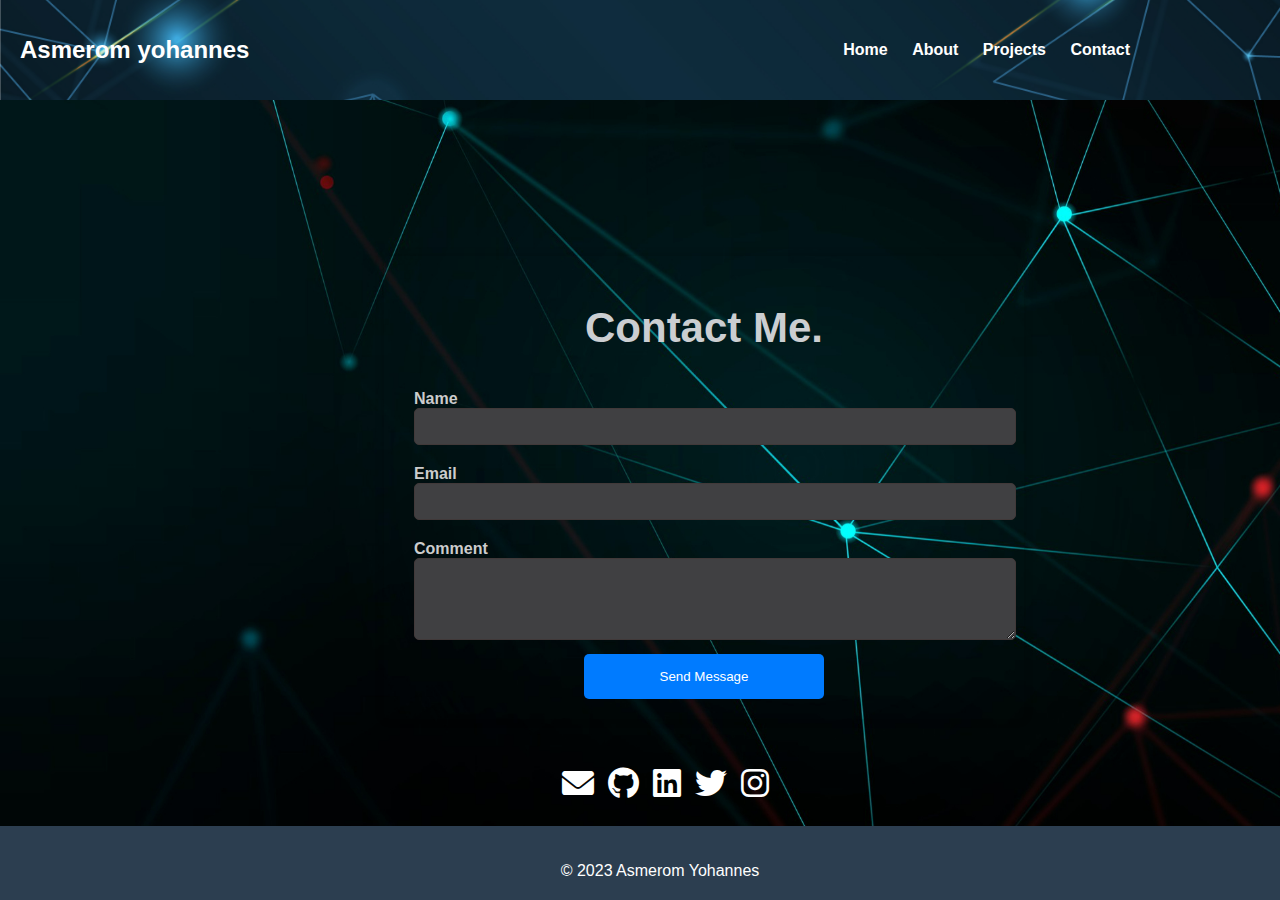
<file: contact.html>
<!DOCTYPE html>
<html lang="en">
<head>
    <meta charset="UTF-8">
    <meta name="viewport" content="width=device-width, initial-scale=1.0">
    <title>Portfolio - Asmerom</title>
    <link rel="stylesheet" href="styles.css"> <!-- Link to your CSS file -->
      <!-- add font awesom icon -->
      <link rel="stylesheet" href="https://cdnjs.cloudflare.com/ajax/libs/font-awesome/6.0.0-beta3/css/all.min.css">

</head>
<body>
    <header>
        <nav>
            <div class="headerstyle">
                <h1>Asmerom yohannes</h1>
          
                <ul>
                    <li><a href="index.html">Home</a></li>
                    <li><a href="about.html">About</a></li>
                    <li><a href="projects.html">Projects</a></li>
                    <li><a href="contact.html">Contact</a></li>
                </ul>
            </div>
        </nav>
    </header>


    <div class="contact-container">
        <h1>Contact Me.</h1>
        <form class="contact-form" action="#" method="post">
            <div class="input-group">
                <label for="name">Name</label>
                <input type="text" id="name" name="name" required>
            </div>
            <div class="input-group">
                <label for="email">Email</label>
                <input type="email" id="email" name="email" required>
            </div>
            <div class="input-group">
                <label for="comment">Comment</label>
                <textarea id="comment" name="comment" rows="4" required></textarea>
            </div>
            <button class="btn-submit" type="submit">Send Message</button>
            <div id="success-message" style="display: none; color: green;"></div>
        </form>
    </div>
    <div class="connect-socials">
     
        <!-- <h1>Connect with Me</h1> -->
        <ul>
            <li><a href="mailto:asmiejohn5@gmail.com"><i class="fas fa-envelope icon"></i></a></li>
            <li><a href="https://github.com/asmerom-2022"><i class="fab fa-github icon"></i></a></li>
            <li><a href="https://www.linkedin.com/in/asi-john-571202233"><i class="fab fa-linkedin icon"></i></a></li>
            <li><a href="https://twitter.com/SolianaHaile2?t=4joNOvc6qdAQUmg63t5zgg&s=09"><i class="fab fa-twitter icon"></i></a></li>
            <li><a href="https://instagram.com/asi_joni?igshid=OGQ5ZDc2ODk2ZA=="><i class="fab fa-instagram icon"></i></a></li>
            <!-- Add more social media links as needed -->
        </ul>
    </div>

    <footer>
        <div class="footer">
            <p>&copy; 2023 Asmerom Yohannes</p>
        </div>
    </footer>
    <script>
        function handleSubmit(event) {
            event.preventDefault();
            const name = document.getElementById('name').value;
            const email = document.getElementById('email').value;
            const comment = document.getElementById('comment').value;

            // Validation: Check if any of the fields is empty
            if (!name || !email || !comment) {
                alert('Please fill in all the required fields.');
                return false;
            }

            // You can replace this part with your server-side submission logic
            // Simulating a successful submission
            // Replace with your actual submission logic
            alert('Submit successful!');

            // Clear the form fields after successful submission
            document.getElementById('name').value = '';
            document.getElementById('email').value = '';
            document.getElementById('comment').value = '';

            return false;
        }

        function displaySuccessMessage(message) {
            const successMessage = document.getElementById('success-message');
            successMessage.textContent = message;
            successMessage.style.display = 'block';
        }
    </script>

</body>
</html>
</file>
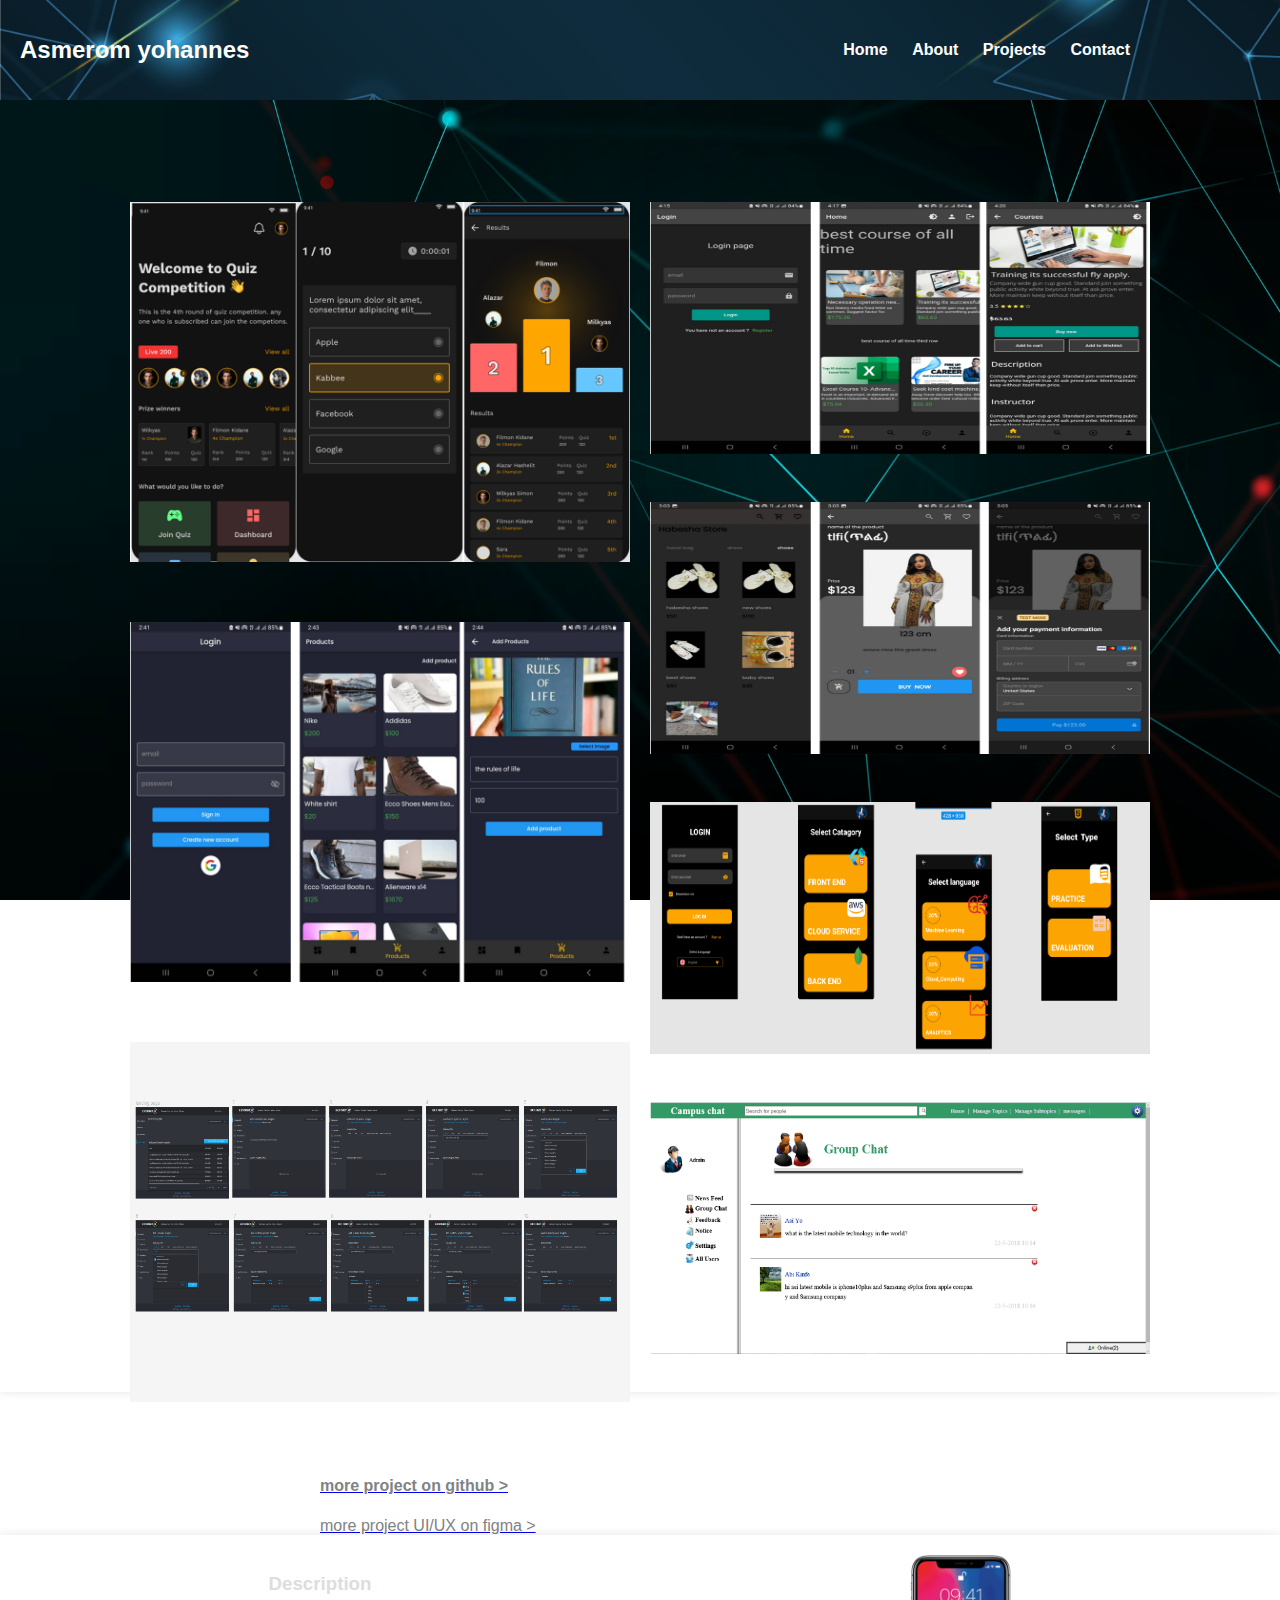
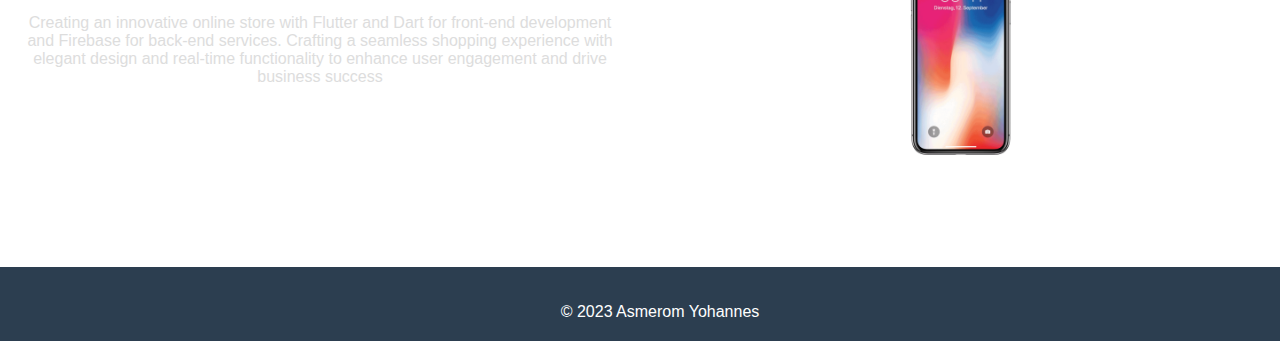
<file: projects.html>
<!DOCTYPE html>
<html lang="en">
<head>
    <meta charset="UTF-8">
    <meta name="viewport" content="width=device-width, initial-scale=1.0">
    <title>Portfolio - Asmerom</title>
    <link rel="stylesheet" href="styles.css"> <!-- Link to your CSS file -->
  <!-- add font awesom icon -->
  <link rel="stylesheet" href="https://cdnjs.cloudflare.com/ajax/libs/font-awesome/6.0.0-beta3/css/all.min.css">

</head>
<body>
    <header>
        <nav>
            <div class="headerstyle">
                <h1>Asmerom yohannes</h1>
                <ul>
                    <li><a href="index.html">Home</a></li>
                    <li><a href="about.html">About</a></li>
                    <li><a href="projects.html">Projects</a></li>
                    <li><a href="contact.html">Contact</a></li>
                </ul>
            </div>
        </nav>
    </header>

    <section class="image-section">

        <div class="img-sec-div-left">
            <a href="https://github.com/Asmerom-yohannes/kabbee_quizapp">

                <div class="image-container">
                    <img class="image" src="assets/quiz-new.png" alt="Image 1">
                    <div class="image-details">
                        <h2>Quiz App</h2>
                        <p>
                            This brief description provides an overview of the quiz app,
                             emphasizing its user-friendly interface, key features, and 
                             the advantages of using Flutter and Firebase. It also invites users to engage with the app,
                             making it an attractive choice for learning and entertainment.
                        </p>
                    </div>
                </div>
            </a>
         <a href="https://github.com/asmerom-2022/admin_panel">

             <div class="image-container">
                 <img class="image" src="assets/admin-panel.png" alt="Image 2">
                 <div class="image-details">
                     <h2>E commerece</h2>
                     <p>
                         Creating an innovative online store with Flutter and Dart for front-end 
                         development and Firebase for back-end services. Crafting a seamless 
                         shopping experience with elegant design and real-time 
                         functionality to enhance user engagement and drive business success
                     </p>
                 </div>
             </div>
         </a>
         <a href="https://www.figma.com/file/kdqO1lE6SOF06gGyETJH34/Project-Figma-asmiejohn%40gmail.com-(Copy)?type=design&node-id=0-1&mode=design&t=Qqr7SgPsI5ld2zC7-0">

             <div class="image-container">
                 <img class="image" src="assets/ui-ux.png" alt="Image 2">
                 <div class="image-details">
                     <h2>UI design</h2>
                     <p>I am a passionate and experienced UI/UX designer with a strong focus on creating intuitive and visually
                          appealing digital experiences. With a keen eye for detail and a deep understanding of user-centered design principles,
                          I am dedicated to ensuring that your project not only meets but exceeds user expectations.</p>
                 </div>
             </div>
         </a>
        </div>
    <div class="img-sec-div-right">

        <div class="image-container">
            <img class="image" src="assets/learn-streaming.png" alt="Image 3">
            <a href="https://github.com/asmerom-2022/live_stream">
                <div class="image-details">
                    <h2>Learn Streaming</h2>
                    <p>
                        This learning streaming app represents my commitment to innovative technology and user-centered design,
                         providing an engaging and educational platform for users of all levels.
                         Whether you're a student, educator, or content creator.
                          i am using flutter and Dart for front - end 
                        and am using for back-end django and AWS using python.
                    </p>
                </div>
            </a>
        </div>

        <div class="image-container">
        <a href=""></a>    <img class="image" src="assets/habesha-store.png" alt="Image 4">
        <a href="https://github.com/asmerom-2022/dress-shop">
            <div class="image-details">
                <h2>Habesha Store</h2>
                <p>
                    i am using flutter and Dart an online store for traditional(habesha) dress
                   and implement payment paypal and stripe. and used server and back-end Firebase
                </p>
            </div>
        </a>
        </div>
        <div class="image-container">
            <img class="image" src="assets/quiz-app.png" alt="Image 5">
            <a href="https://github.com/asmerom-2022/Kabbee-Eclipse-main">
                <div class="image-details">
                    <h2>Quiz-App</h2>
                    <p>
                        This brief description provides an overview of the quiz app,
                         emphasizing its user-friendly interface, key features, and 
                         the advantages of using Flutter and Firebase. It also invites 
                         users to engage with the app, making it an attractive choice for learning and entertainment.
                    </p>
                </div>
            </a>
        </div>
        <div class="image-container">
            <img class="image" src="assets/camp-chat.png" alt="Image 5">
            <a href="https://github.com/asmerom-2022/campus-chat">
                <div class="image-details">
                    <h2>campus chat</h2>
                    <p>
                        My project the best because to use no need internet just  connect to internal server.
                        I used languages html, css,javascript, php,
                        mysql,SQL,jquery, bootstrap,
                </p>
                </div>
            </a>
        </div>
        

    </div>   
    
    
</section>
<div class="more-link">
    <a href="https://github.com/asmerom-2022">
        <h4>more project on github  > </h5>
    </a>
    <a href="https://www.figma.com/files/recents-and-sharing/recently-viewed?fuid=1094253127591294327">
        <p>more project UI/UX on figma ></p>
    </a>
</div>

    <section id="portfolio" class="section">

            <!-- <div class="project-info">           
            <img src="assets/quiz-new.png" alt="Project 1 Image">
            <div>
                <h2>Quiz app</h2>
                <p class="hidden-paragraph">
                    This brief description provides an overview of the quiz app, 
                    emphasizing its user-friendly interface, key features, and the 
                    advantages of using Flutter and Firebase. It also invites users to engage with the app, 
                    <span class="hidden-text">making it an attractive choice for learning and entertainment..</span>
                    <span class="ellipsis">...</span>
                    <a class="see-more-btn">See More</a>
                </p>
            </div>
            </div> -->
            <div class="animation-container">
                <div class="left-content">
                    <h3>Description</h3>
                    <p>
                        Creating an innovative online store with Flutter and Dart for front-end 
                        development and Firebase for back-end services. Crafting a seamless 
                        shopping experience with elegant design and real-time 
                        functionality to enhance user engagement and drive business success
                    </p>
                </div>
                <div class="right-content">
                    <!-- <h3>Right Content</h3> -->
                    <img src="assets/mobiles.png" alt="Image from the right side"  height="200">
                </div>
            </div>
         
            <div class="connect-social">        
                <!-- <h1>Connect with Me</h1> -->
                <ul>
                    <li><a href="mailto:asmiejohn5@gmail.com"><i class="fas fa-envelope icon"></i></a></li>
                    <li><a href="https://github.com/asmerom-2022"><i class="fab fa-github icon"></i></a></li>
                    <li><a href="https://www.linkedin.com/in/asi-john-571202233"><i class="fab fa-linkedin icon"></i></a></li>
                    <li><a href="https://twitter.com/SolianaHaile2?t=4joNOvc6qdAQUmg63t5zgg&s=09"><i class="fab fa-twitter icon"></i></a></li>
                    <li><a href="https://instagram.com/asi_joni?igshid=OGQ5ZDc2ODk2ZA=="><i class="fab fa-instagram icon"></i></a></li>
                    <!-- Add more social media links as needed -->
                </ul>
            </div>
    </section>

    <footer>
        <div class="container">
            <p>&copy; 2023 Asmerom Yohannes  </p>
            
        </div>
    </footer>
    <script src="script.js"></script>
</body>
</html>
</file>
<file: styles.css>
/* Updated background and color scheme */
body {
    margin: 0;
    padding: 0;
    /* background-color: #293123; */
    background-image: url('assets/bg-4.jpg'); /* Replace 'your-background-image.jpg' with the actual path to your image */
    background-size: cover; /* Cover the entire viewport with the background image */
    background-repeat: no-repeat; /* Prevent the background image from repeating */
    background-attachment: fixed; /* Fix the background image in place */
    font-family: Arial, sans-serif;
    display: flex;
    flex-direction: column;
    min-height: 100vh;
}

/* Enhance the header with a background image */
header {
     background-image: url('assets/bg-6.jpg'); 
    background-size: cover;
    background-position: center;
    color: #fff;
    padding: 20px 0;
    text-align: center;
    justify-content: space-between;
    position: fixed;
    width: 100%;
    top: 0;
    z-index: 100;
}

/* Style the header text */
header h1 {
    padding-left: 20px;
    font-size: 24px;
}

.headerstyle {
    display: flex;
    justify-content: space-between;
    align-items: center;
}

nav {
    text-align: center;
}

.headerstyle ul {
    align-items: center;
    list-style: none;
    padding-right: 140px;
}

 li {
    display: inline-block;
    margin: 0 10px;
}
nav ul li a {
    color: #fff;
    text-decoration: none;
    font-weight: bold;
    transition: color 0.3s ease;
}

nav ul li a:hover {
    color: #3498db; /* Change to your desired hover color */
}
/* Updated section styling */
section {
    /* background-color: #fff; */

    text-align: center;
    box-shadow: 0px 0px 10px rgba(0, 0, 0, 0.1);
}

/* New CSS classes for additional elements */
.button {
    display: inline-block;
    padding: 10px 20px;
    background-color: #3498db;
    color: #fff;
    text-decoration: none;
    border-radius: 5px;
    transition: background-color 0.3s ease;
}

.button:hover {
    background-color: #2980b9;
}

/* Updated footer */
footer {
    background-color: #2c3e50;
    color: #fff;
    text-align: center;
    padding: 20px;
    margin-top: auto; /* Push the footer to the bottom of the page */
    width: 100%;
}
                                /***************************** end of general styles *************************  */
                               
                                /* ************************* start styles for index page ************************ */

.profile-info {
    /* padding-top: 10%; */
    background-image: url('assets/bg-6.jpg');
    background-size: cover;
    background-position: center;
    background-repeat: no-repeat;
    text-align: center;
    box-shadow: 0px 4px 8px rgba(0, 0, 0, 0.2);
    height: 1000px; /* Set the desired height */
    padding: 20px; /* Add padding as needed */
}
.profile-info p {
    color: #ddd;
    font-size: 48;
    text-align: center;
    margin: 0 auto;
}
.profile-info .content {
    color: #ddd;
    text-align: center;
    flex: 1; /* Allow the content to take up available space */
}
.profile-info h1 {
    padding-top: 20%;
    padding: auto;
    color: #ddd;
    font-size: 46px; /* Set the desired font size for the h1 element */
    /* You can adjust the font size to your preference */
    margin: 0 auto;
    text-align: center;
    justify-content: space-between; /* Remove default margin to position it precisely */
}
.profile-info img {
    max-width: 100%;
    height: auto;
}
/* styles for SVG */
svg {
    padding-top: 20px;
    width: 78px; /* Change the width to adjust the icon's size */
    height: 78px; /* Change the height to adjust the icon's size */
    cursor: pointer;
    fill: #ff5733; /* Change the fill color as desired */
    margin-top: 20px; /* Adjust the top margin to change the icon's vertical position */
    margin-left: 10px; /* Adjust the left margin to change the icon's horizontal position */
}

#arrow-icon {
    position: absolute;
    top: 70%;
    right: 50%;
    transform: translateY(-50%);
    border-width: 5px;
    border-style: solid;
    border-color: transparent transparent transparent transparent;
  }


/* for second section */
.second-section {
    display: flex;
    flex-direction: column;
    align-items: center;
    text-align: center;
    padding-top: 190px;
    background-image: url(assets/bg-4.jpg);
    background-repeat: no-repeat;
    background-size: cover;
    background-position: center;
    height: auto;
    
}

.second-section h3{
    color: #ddd;
    font-size: 48px;
}

/* Style the container for the three flex items */
.flex-container {
    margin-top: 30px;
    margin-left: 30%;
    margin-right: 30%;
    display: flex;
    flex-wrap: wrap;
    border: 4px solid #ccc;
}

/* Style each flex item */
.flex-item {
    flex: 1;
    border-right: 2px solid #ccc;
    padding: 10px;
    text-align: center;
}

/* Style the last flex item to remove the right border */
.flex-item:last-child {
    border-right: none;
}

/* Style the icon and heading */
.flex-item h2 {
    display: flex;
    align-items: center;
    margin-top: 10px;
    color: #ddd;
}

/* Style the icon */
.flex-item i {
    margin-right: 10px; /* Add space between the icon and text */
    font-size: 24px; /* Adjust the icon size as needed */
}


/* Style the paragraph */
p {
    margin-bottom: 0;
}

.centered-content h2 {
    margin-bottom: 40px;
}

/* Style the quote container */
.quote {
    padding-top: 20px;
    padding-bottom: 50px;
    font-style: italic;
    color: #8f8989;
    /* display: flex; */
    align-items: center;
}

/* Style the quote icon */
.quote i {
    padding-top: 4px;
    margin-right: 5px; /* Add space between the icon and text */
}

/* styles for third scetion */
.third-section {
    display: flex;
    flex-direction: column;
    flex-wrap: wrap;
    align-items: center;
    text-align: center;
    padding-top: 190px;
    background-image: url(assets/bg-4.jpg);
    background-repeat: no-repeat;
    background-size: cover;
    background-position: center;
    height: auto;
    padding: 20%;
    justify-content: space-between;
    
}
.first-div{
    display: flex;
    flex-direction: row;
}

.third-section div h1{
    text-align: start;
    justify-content: left;
    font-size: 125px;
    color: #ddd;
}
.third-section p{
    color: #ddd;
}

.third-section img{
    padding-top: 5px;
    padding-bottom: 7%;
}
.all-work{
    display: flex;
    flex-direction: row;
    padding-left: 10px;
}
.my-work{
    justify-content: start;
    display: flex;
    flex-direction: column;
    padding: auto;
    width: 300px;
}


.work-container{
    background-color: #292830;
    display: flex;
    flex-direction: column;
    /* align-items: center; */
    /* border: 1px solid #ccc; */
    border-radius: 4px;
    /* padding: 20px; */
    width: 100%; /* Set a maximum width for the container */
    margin: 20px; /* Center the container horizontally */
    /* padding: 0px; */
}

/* Define styles for the image container */
.image-container {
    overflow: hidden; /* Hide overflowing content */
    width: 500px; /* Adjust the maximum width of the image container */
    height: 400px;
}

/* Define styles for the image */
.image-container img {
    width: 100%;
        height: 90%;
        margin-bottom: 2px; /* Add space between the image and text */
        transition: transform 0.3s ease; /* Add a smooth transition effect */
    }
    
    /* Define hover effect for the image */
    .image-container:hover img {
        transform: scale(1.1); /* Increase the size on hover (adjust as needed) */
    }
    
    /* Define styles for the text */
    .work-container p {
        font-size: 18px;
        line-height: 1.4;
        margin: 0;
    }
    
    /* styles for gif */
    
    .rotate {
        transform: rotate(360deg); /* Rotate by 90 degrees */
        transition: transform 10s ease; /* Transition over 1 second with ease-in-out timing */
    }

    .professional-section{
        display: flex;
        flex-direction: column;
        align-items: center;
        text-align: center;
        padding-top: 190px;
        background-image: url(assets/bg-4.jpg);
        background-repeat: no-repeat;
        background-size: cover;
        background-position: center;
        height: auto;
        padding-left: 38%;
        padding-right: 20%;
        justify-content: space-between;
    }
    
    /* Additional CSS for customization */
    .toggle-bar {
        background-color: transparent;
        padding: 0px;
        border: 0px;
    }       
    /* Customize the button styles */
    .toggle-button {
        background-color: #3498db; /* Same background color for all buttons */
        /*color: white; */
        padding: 15px 20px;
        font-size: 16px;
        border: none;
        border-radius: 15px;
        cursor: pointer;
        display: flex;
        justify-content: space-between;
        align-items: center;
        width: 100%;
        height:auto;            
    }
    .toggle-button div{
        background-color: transparent;
        display: flex;
        flex-direction: row;
        flex-wrap: wrap;
        text-align: center;
        justify-content: space-between;
    }
    .toggle-button div p{        
        text-align: center;
        justify-content: space-between;
        color: rgb(12, 10, 10);
        font-size: 18px;
    }
    /* Add margin to separate the toggle bars */
    .toggle-bar:not(:first-child) {
        margin-top: 10px;
    }
    
 /* Customize the content background color */
 .content {
     background-color: #60606e;
     padding: 15px;
     border-radius: 15px;
     margin-top: 20px;
     transition: max-height 0.3s ease-in-out, opacity 0.3s ease-in-out;
    }
    /* styles for contact section */
    .contact-section {
        display: flex;
        flex-direction: column;
        align-items: center;
        text-align: center;
        padding-top: 10%;
        background-image: url(assets/bg-4.jpg);
        background-repeat: no-repeat;
        background-size: cover;
        background-position: center;
        height: auto;       
    }
    .contact-section h1{
        color: #ccc;
        font-size: 42px;
    }
    
    .contact-section ul{
        list-style: none;
        padding-top: 20px;
        display: flex;
        justify-content: center;
        flex-wrap: wrap; /* Wrap links to the next line on small screens */
    }
    .contact-section ul li{
        margin: 5px;   
    }
    .contact-section ul li a{
        text-decoration: none;
        padding: 10px;
        color: #fff;
        border-radius: 80%;
        transition: background-color 0.3s ease; 
    }
    .contact-section ul li a:hover{
        color: #3498db;
    }
    .icon {
        font-size: 42px;
    }
    
                                     /* ************** end styles fo index page *************** */
    
    
    
                                   /* ************* start style of about page ************ */

.about{
    background-image: url('assets/bg-4.jpg'); /* Replace 'your-background-image.jpg' with the actual path to your image */
    background-size: cover; /* Cover the entire viewport with the background image */
    background-repeat: no-repeat; /* Prevent the background image from repeating */
    background-attachment: fixed; /* Fix the background image in place */  
    display: flex;
    flex-direction: row;
    margin: 10%;
    height: 100%;

}
.about-section {
    width: 30%;
    padding-top: 10%;
    height: 100vh; /* Set a specific height for the "about" section */
    overflow: hidden; /* Hide vertical overflow */

}
.edu-bg-section{
    display: flex;
    flex-direction: column;
    flex-wrap: wrap;
    padding-left: 10%;
    width: 70%;
    height: 100vh;
    overflow-y: scroll; /* Add vertical scroll */
    scrollbar-width: none; /* Hide the scrollbar for Firefox */
    -ms-overflow-style: none; /* Hide the scrollbar for IE/Edge */
    scroll-behavior: smooth;
}
 /* Hide the scrollbar for Webkit browsers (Chrome, Safari) */
 .edu-bg-section::-webkit-scrollbar {
    width: 0;
}

.about-div{
    display: flex;
    flex-direction: column;
    flex-wrap: wrap;
}

.about-edu{
    padding-top: 25%;
}

.about-exper{
    padding-top: 40%;
}
.about-exper-detail{
    display: flex;
    flex-direction: row;
}
.about-exper-detail-div1{
    width: 30%;
}
.about-exper-detail-div2{
    width: 70%;
}

.about-proj{
    padding-top: 30%;
}
.about-skills{
    padding-top: 30%;
}
.about-div h2{
    color: #ddd;
    text-align: start;
    font-size: 42px;
}
.about-div h5{
    color: #a79999;
    margin-top: 5px;
    text-align: left;
    cursor: pointer;
}
.about-div p{
    color: #a79999;
    text-align: start;
}

.connect-social{
    display: flex;
}
 
.connect-social h1{
    color: #ccc;
    font-size: 42px;
}

.connect-social ul{
    list-style: none;
    padding-top: 20px;
    display: flex;
    flex-direction: row;
    justify-content: center;
    flex-wrap: wrap; /* Wrap links to the next line on small screens */
}
.connect-social ul li{
    margin: 2px;   
}
.connect-social ul li a{
    text-decoration: none;
    padding-left: 10px;
    color: #fff;
    border-radius: 80%;
    transition: background-color 0.3s ease; 
}
.connect-social ul li a:hover{
    color: #3498db;
}
.icon {
    font-size: 32px;
}

@media screen and (max-width: 768px) {
    .headerstyle {
        flex-direction: column;
    }

    .about-section {
        order: -1;
    }
}

    
    
                                        /* **************** end styles of about page ******************** */
    
    
    
                                        /* ************** start styles for project page ***************** */
.image-section{
padding-top: 15%;
display: flex;
flex-direction: row;
justify-content: center;
}
.img-sec-div-left{
display: flex;
flex-direction: column;
height: 1200px;

}
.img-sec-div-right{
display: flex;
flex-direction: column;
height: 1200px;
 
}
    
.image-container {
position: relative;
margin: 10px;
/* height: 500px; */

}

.image {

height: 500px;

display: block;
transition: transform 0.3s, opacity 0.3s; /* Smooth transition effect */
}

.image-details {
position: absolute;
bottom: 0;
left: 0;
width: 100%;
background-color: rgba(0, 0, 0, 0.7);
color: white;
padding: 10px;
display: none;
opacity: 0;
transition: opacity 0.3s;
 /* border-radius: 5px; */
 /* box-shadow: 0 0 10px rgba(0.9, 0.8, 0.6, 0.7); /* Add box shadow for details */
}

.image-container:hover .image-details {
 display: block;
 opacity: 1;
 }
.image-container:hover .image{
 transform: scale(1.05); /* Add a shadow by slightly increasing size */
/* opacity: 0.7; /* Reduce image opacity on hover */
/* box-shadow: 0 0 10px rgba(0, 0, 0, 0.5); /* Add a shadow on hover */
 }
 .image-details h2{
    font-size: 32px;
 }
                                        
.more-link{
    padding-top: 5%;
    padding-left: 25%;
    color: #7f8386;
    /* text-align: center; */
} 
.more-link h4{
    color: #7f8386;
}
.more-link p{
    color: #7f8386;
}
.more-link p:hover{
    color: #ddd;
}
.more-link h4:hover {
    color: #cbced1;
}

.project-info {
    display: flex;
    align-items: center;
    gap: 20px;
    position: relative;
    z-index: 1; /* Place above the image */
    padding: 20px;
    background-color: #7f8386;
    text-align: center;
    box-shadow: 0px 4px 8px rgba(0, 0, 0, 0.2);
    border-radius: 10px;
    margin-top: 20px;
    margin-bottom: 50;
}
.project-info .content {
    text-align: center;
    flex: 1; /* Allow the content to take up available space */
}
.project-info img {
    max-width: 50%;
    height: 200px;
}

.profile-info p {
    font-size: 18px;
    line-height: 1.4;
    text-align: center;
}

/* for see more */
.hidden-paragraph {
    padding-left: 30%;
    padding-right: 20%;
    color: #ddd;
    font-size: 18px;
    line-height: 1.4;
    /* display: flex;
    flex-direction: column; */
    align-items: center;
    margin-top: 10px;
}

.hidden-text {
    display: none;
}

.ellipsis {
    font-size: 18px;
    margin-right: 5px;
    display: none;
}

.see-more-btn {
    font-size: 18px;
    text-decoration: underline;
    cursor: pointer;
    color: blue;
}

.animation-container {
    display: flex;
    justify-content: space-between;
    width: 100%;
}

.left-content,
.right-content {
    flex: 1;
    padding: 20px;
    /* text-align: center; */
    /* background-color: #f0f0f0; */
    animation-duration: 3s;
    animation-timing-function: ease-in-out;
    animation-fill-mode: both;
}

.left-content,
.right-content p{
    color: #ddd;
    text-align: center;

}

.left-content {
    animation-name: slide-in-left;
}

.right-content {
    animation-name: slide-in-right;
}

@keyframes slide-in-left {
    0% {
        transform: translateX(-100%);
    }
    100% {
        transform: translateX(0);
    }
}

@keyframes slide-in-right {
    0% {
        transform: translateX(100%);
    }
    100% {
        transform: translateX(0);
    }
}



                                           /* *******************   end of style project page ************************ */
                                           
                                           /********************* start of style contact page ************************ */

.contact-container {
/* background-color: #6e6868; */
padding: 20px;
border-radius: 5px;
box-shadow: 0 0 10px rgba(0, 0, 0, 0.2);
margin: 20% 20% 0% 30%;
}

.contact-container h1 {
text-align: center;
color: #cbced1;
font-size: 42px;
font-weight: bold;
}

.contact-form {
display: flex;
flex-direction: column;
}

.input-group {
margin: 10px 10px;
}

.input-group label {
font-weight: bold;
color: #ccc;
}

.input-group input,
.input-group textarea {
width: 100%;
padding: 10px;
border: 1px solid #413939;
border-radius: 5px;
background-color: #404042;
}

.btn-submit {
background-color: #007BFF;
color: #fff;
border: none;
padding: 15px 20px;
border-radius: 5px;
cursor: pointer;
margin-left: 30%;
margin-right: 30%;
/* width: 300px; */
justify-content: center;
}

.btn-submit:hover {
background-color: #0056b3;
}                          

.connect-socials{
    display: flex;
    justify-content: center;
    margin-top: auto;
}
 
.connect-socials h1{
    color: #ccc;
    font-size: 42px;
}

.connect-socials ul{
    list-style: none;
    padding-top: 20px;
    display: flex;
    flex-direction: row;
    justify-content: center;
    flex-wrap: wrap; /* Wrap links to the next line on small screens */
}
.connect-socials ul li{
    margin: 2px;   
}
.connect-socials ul li a{
    text-decoration: none;
    padding-left: 10px;
    color: #fff;
    border-radius: 80%;
    transition: background-color 0.3s ease; 
}
.connect-socials ul li a:hover{
    color: #3498db;
}
.icon {
    font-size: 32px;
}

                                           /* ****************************************  end style contact page ********************************* */
</file>
